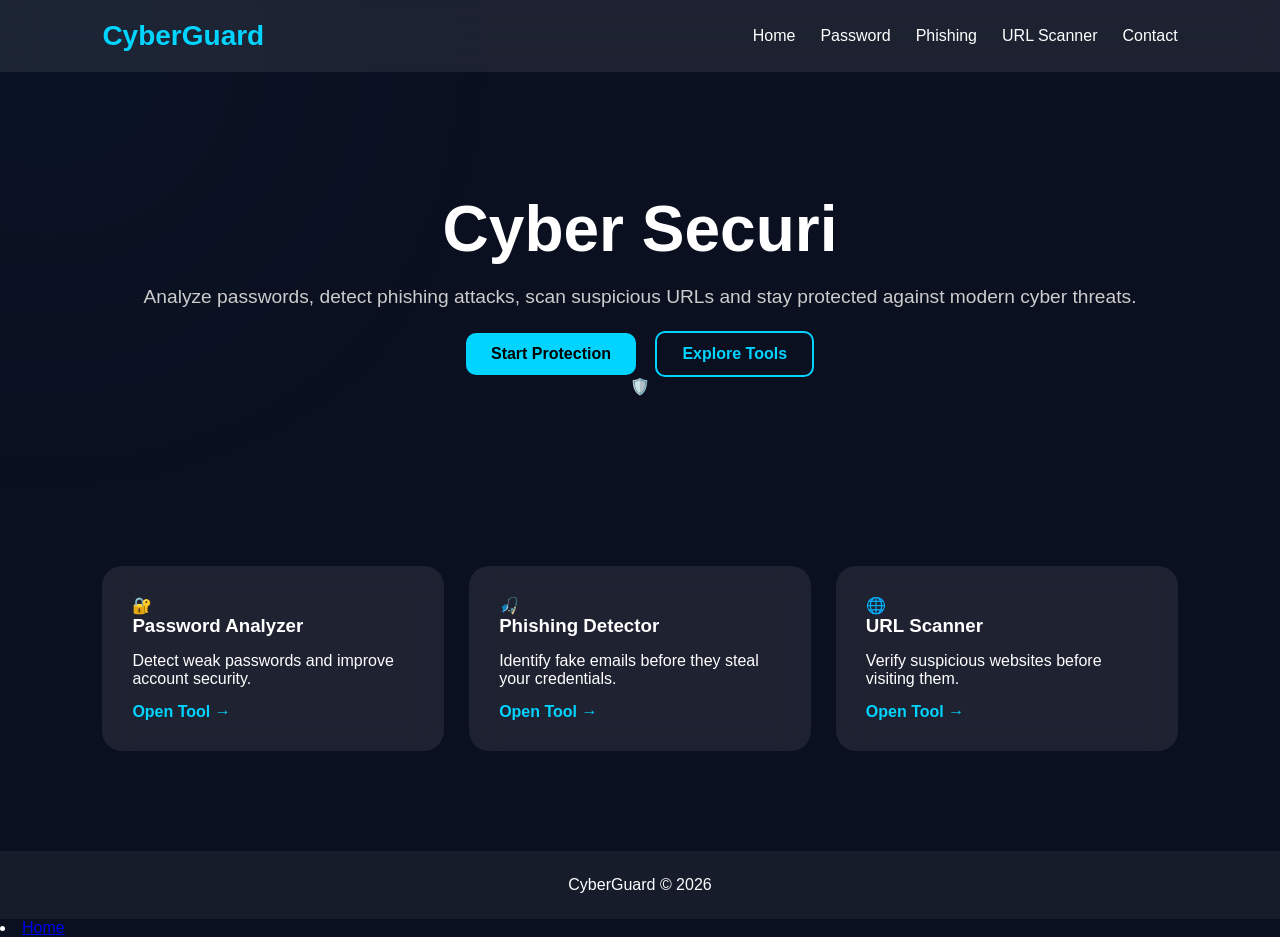
<file: index.html>
<!DOCTYPE html>
<html lang="en">
<head>
<meta charset="UTF-8">
<meta name="viewport" content="width=device-width, initial-scale=1.0">
<title>CyberGuard</title>

<link rel="stylesheet" href="style.css">
</head>

<body>

<nav>

<div class="logo">CyberGuard</div>

<ul>
<li><a href="index.html">Home</a></li>
<li><a href="password.html">Password</a></li>
<li><a href="pishing.html">Phishing</a></li>
<li><a href="url.html">URL Scanner</a></li>
<li><a href="contect.html">Contact</a></li>
</ul>

</nav>

<section class="hero">

<div class="hero-left">

<h1>
Protect Your
<span>Digital World</span>
</h1>

<p>
Analyze passwords, detect phishing attacks, scan suspicious URLs and stay protected against modern cyber threats.
</p>

<div class="hero-buttons">

<a href="password.html" class="btn">
Start Protection
</a>

<a href="#features" class="btn2">
Explore Tools
</a>

</div>

</div>

<div class="hero-right">

<div class="cyber-circle">

<div class="scan-line"></div>

🛡️

</div>

</div>

</section>


<section class="features" id="features">

<div class="card">

<div class="icon">🔐</div>

<h3>Password Analyzer</h3>

<p>
Detect weak passwords and improve account security.
</p>

<a href="password.html">
Open Tool →
</a>

</div>

<div class="card">

<div class="icon">🎣</div>

<h3>Phishing Detector</h3>

<p>
Identify fake emails before they steal your credentials.
</p>

<a href="phishing.html">
Open Tool →
</a>

</div>

<div class="card">

<div class="icon">🌐</div>

<h3>URL Scanner</h3>

<p>
Verify suspicious websites before visiting them.
</p>

<a href="url.html">
Open Tool →
</a>

</div>

</section>

<footer>
CyberGuard © 2026
</footer>

<script src="script.js"></script>


</body>
</html>
<div class="background">

<span></span>
<span></span>
<span></span>
<span></span>
<span></span>
<span></span>

</div><li><a href="index.html" class="active">Home</a></li>
</file>
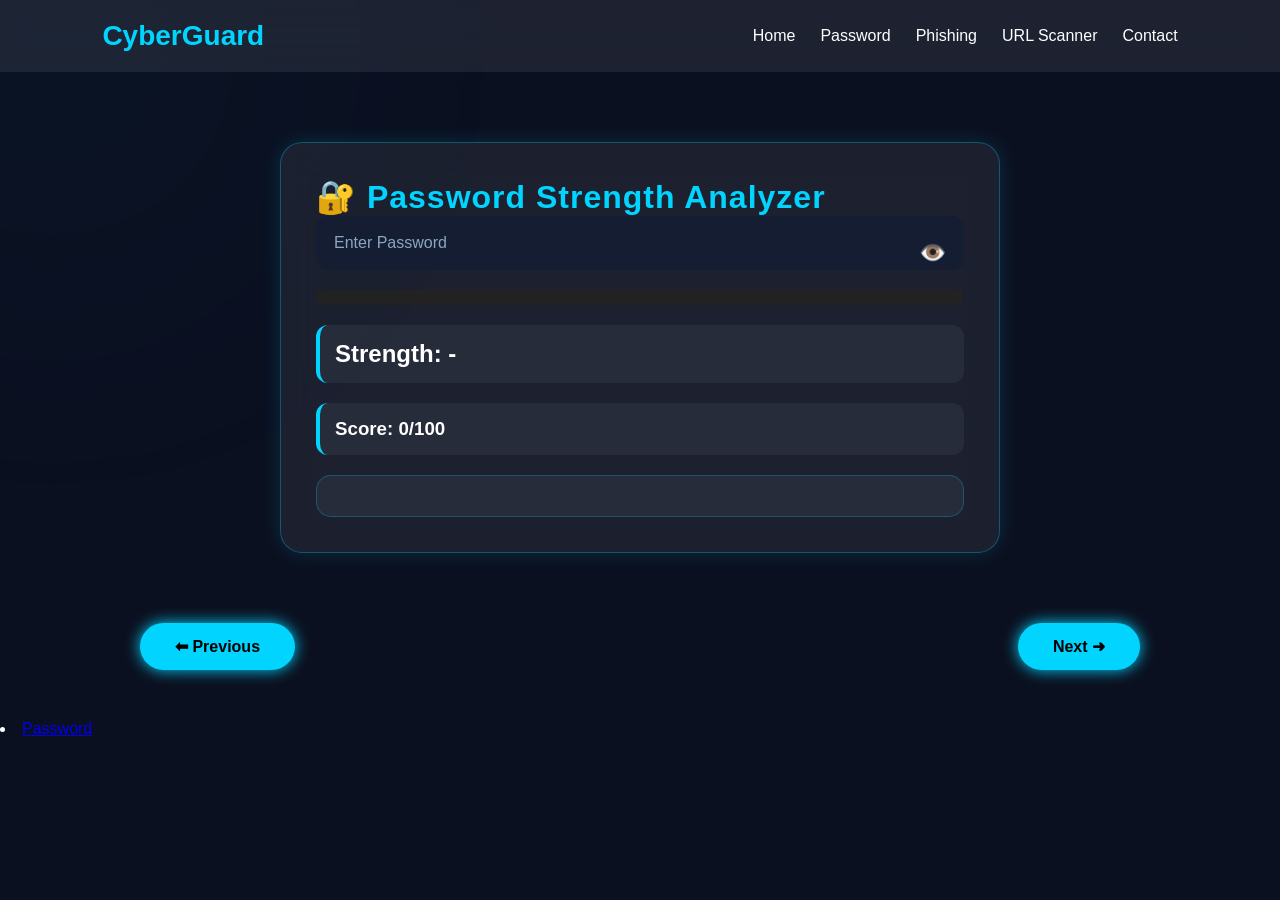
<file: password.html>
<!DOCTYPE html>
<html lang="en">
<head>
<meta charset="UTF-8">
<meta name="viewport" content="width=device-width, initial-scale=1.0">
<title>Password Analyzer - CyberGuard</title>

<link rel="stylesheet" href="style.css">
</head>

<body>

<nav>
<div class="logo">CyberGuard</div>

<ul>
<li><a href="index.html">Home</a></li>
<li><a href="password.html">Password</a></li>
<li><a href="phishing.html">Phishing</a></li>
<li><a href="url.html">URL Scanner</a></li>
<li><a href="contact.html">Contact</a></li>
</ul>
</nav>

<div class="tool-container">

<h1>🔐 Password Strength Analyzer</h1>

<div class="password-box">

<input
type="password"
id="password"
placeholder="Enter Password"
onkeyup="checkPassword()">

<span id="togglePassword">
👁️
</span>

</div>

<div class="meter">
<div id="strengthBar"></div>
</div>

<h2 id="strengthText">Strength: -</h2>

<h3 id="score">Score: 0/100</h3>

<div id="suggestions"></div>

</div>

<script src="password.js"></script>
<div class="page-navigation">
    <a href="index.html" class="nav-btn">⬅ Previous</a>
    <a href="phishing.html" class="nav-btn">Next ➜</a>
</div>
</body>
</html><div class="loader" id="loader"></div><li><a href="password.html" class="active">Password</a></li>
</file>
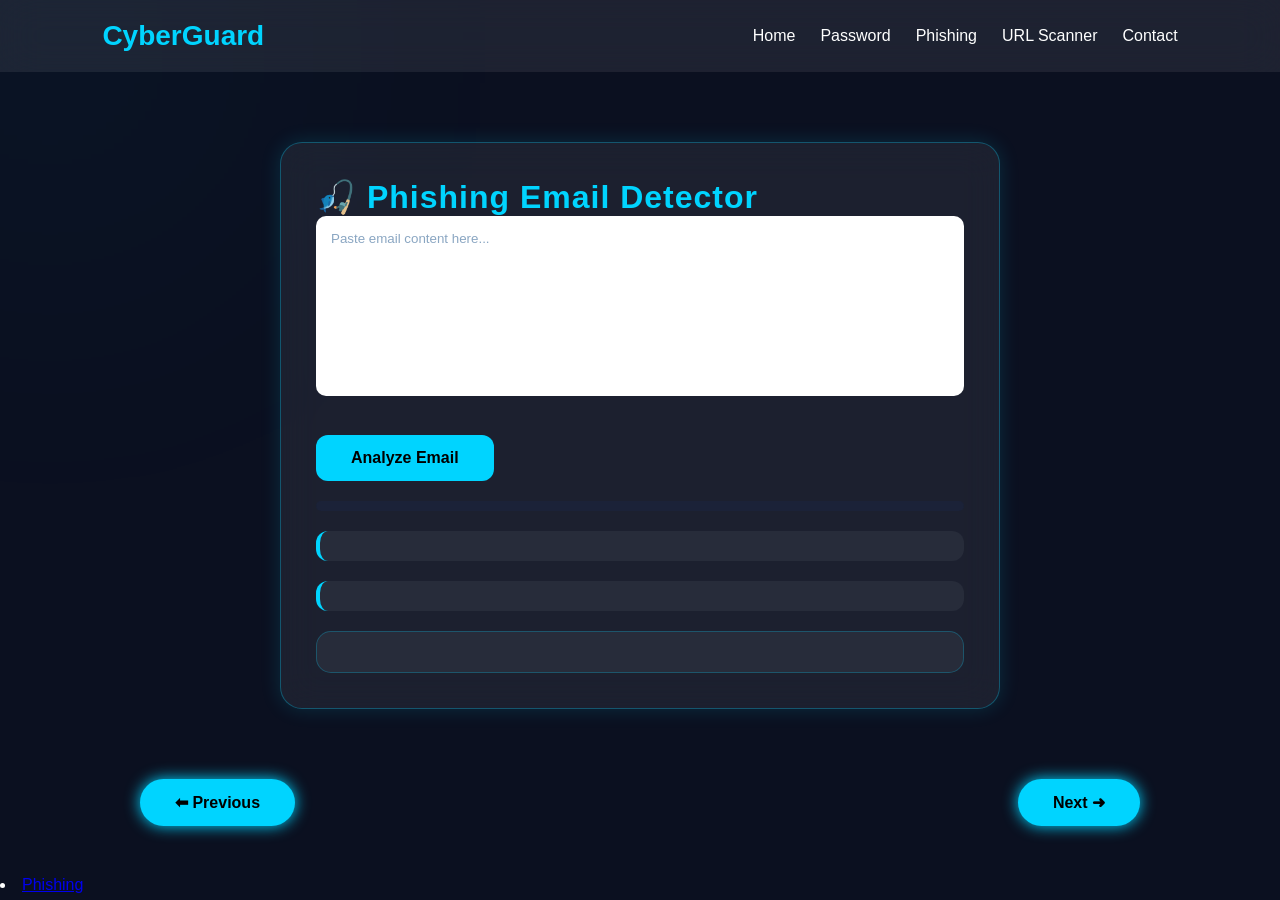
<file: phishing.html>
<!DOCTYPE html>
<html lang="en">
<head>
<meta charset="UTF-8">
<meta name="viewport" content="width=device-width, initial-scale=1.0">
<title>Phishing Detector - CyberGuard</title>

<link rel="stylesheet" href="style.css">
</head>

<body>

<nav>
<div class="logo">CyberGuard</div>

<ul>
<li><a href="index.html">Home</a></li>
<li><a href="password.html">Password</a></li>
<li><a href="phishing.html">Phishing</a></li>
<li><a href="url.html">URL Scanner</a></li>
<li><a href="contact.html">Contact</a></li>
</ul>
</nav>

<div class="tool-container">

<h1>🎣 Phishing Email Detector</h1>

<textarea
id="emailText"
rows="10"
placeholder="Paste email content here...">
</textarea>

<button onclick="analyzeEmail()">
Analyze Email
</button>
<div class="scan-progress">

    <div id="scanBar"></div>

</div>
<h2 id="riskLevel"></h2>

<h3 id="riskScore"></h3>

<div id="warningWords"></div>

</div>

<script src="phishing.js"></script>
<div class="page-navigation">
    <a href="password.html" class="nav-btn">⬅ Previous</a>
    <a href="url.html" class="nav-btn">Next ➜</a>
</div>
</body>
</html><div class="loader" id="loader"></div><li><a href="phishing.html" class="active">Phishing</a></li>
</file>
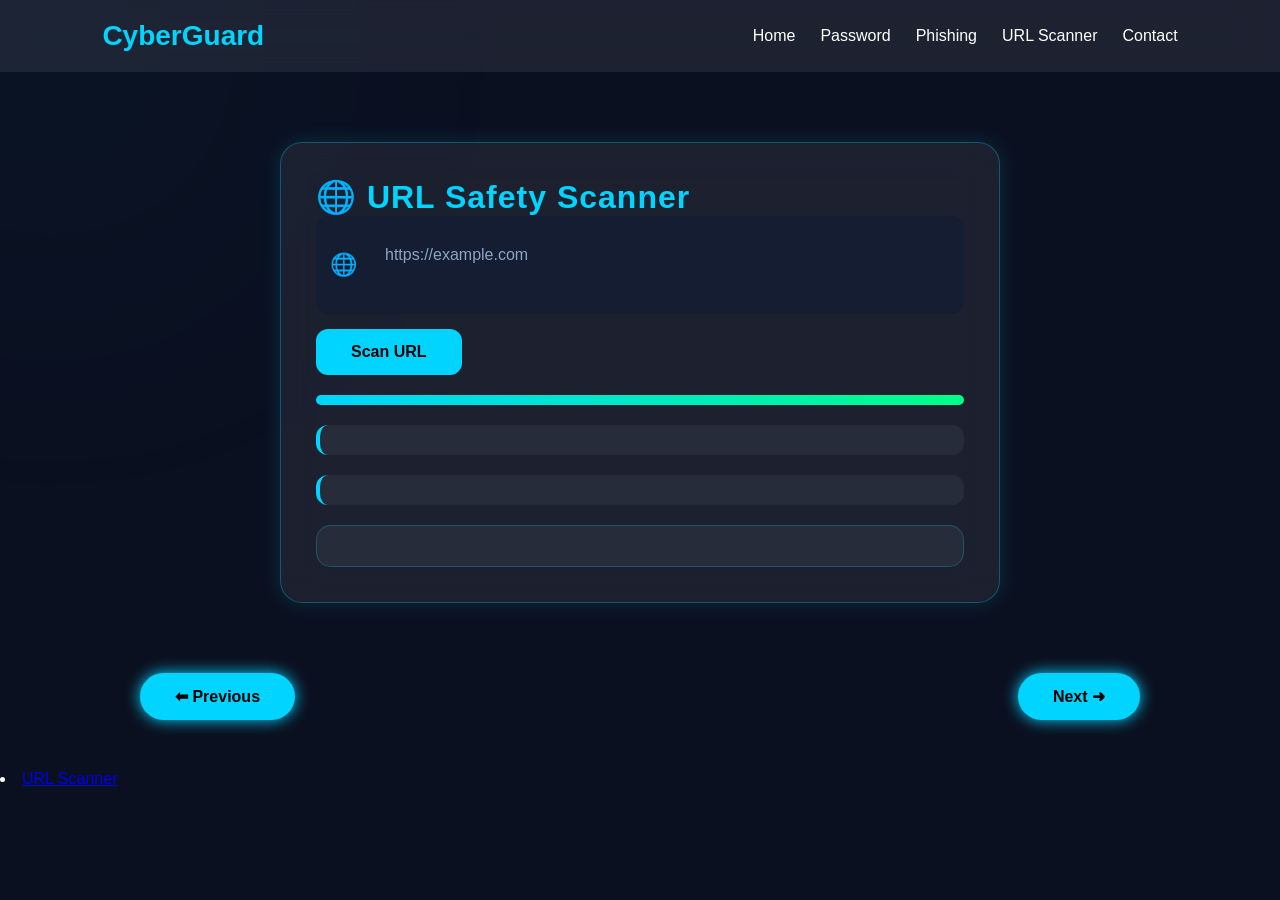
<file: url.html>
<!DOCTYPE html>
<html lang="en">
<head>
<meta charset="UTF-8">
<meta name="viewport" content="width=device-width, initial-scale=1.0">
<title>URL Safety Scanner - CyberGuard</title>

<link rel="stylesheet" href="style.css">
</head>

<body>

<nav>
<div class="logo">CyberGuard</div>

<ul>
<li><a href="index.html">Home</a></li>
<li><a href="password.html">Password</a></li>
<li><a href="phishing.html">Phishing</a></li>
<li><a href="url.html">URL Scanner</a></li>
<li><a href="contact.html">Contact</a></li>
</ul>
</nav>

<div class="tool-container">

<h1>🌐 URL Safety Scanner</h1>

<div class="browser-bar">

<span class="browser-icon">🌐</span>

<input
type="text"
id="urlInput"
placeholder="https://example.com">

</div>

<button onclick="scanURL()">
Scan URL
</button>
<div class="scan-progress">

<div id="urlScanBar"></div>

</div>
<h2 id="urlStatus"></h2>

<h3 id="urlScore"></h3>

<div id="urlReport"></div>

</div>

<script src="url.js"></script>
<div class="page-navigation">
    <a href="phishing.html" class="nav-btn">⬅ Previous</a>
    <a href="contact.html" class="nav-btn">Next ➜</a>
</div>
</body>
</html><div class="loader" id="loader"></div><li><a href="url.html" class="active">URL Scanner</a></li>
</file>
<file: style.css>
*{
    margin:0;
    padding:0;
    box-sizing:border-box;
    font-family:'Segoe UI',sans-serif;
}

body{
    background:#0B1020;
    color:white;
    min-height:100vh;
}

nav{
    display:flex;
    justify-content:space-between;
    align-items:center;
    padding:20px 8%;
    background:rgba(255,255,255,0.08);
    backdrop-filter:blur(20px);
    position:sticky;
    top:0;
}

.logo{
    font-size:28px;
    font-weight:bold;
    color:#00D4FF;
}

nav ul{
    display:flex;
    list-style:none;
}

nav ul li{
    margin-left:25px;
}

nav ul li a{
    text-decoration:none;
    color:white;
    transition:.3s;
}

nav ul li a{

position:relative;

}

nav ul li a::after{

content:"";

position:absolute;

left:0;

bottom:-5px;

width:0;

height:2px;

background:#00D4FF;

transition:.3s;

}

nav ul li a:hover::after{

width:100%;

}

nav ul li a:hover{

color:#00D4FF;

}

.hero{
    text-align:center;
    padding:120px 20px;
}

.hero h1{
    font-size:4rem;
    margin-bottom:20px;
}

.hero p{
    color:#ccc;
    font-size:1.2rem;
}

.btn{
    display:inline-block;
    margin-top:25px;
    background:#00D4FF;
    color:#000;
    padding:12px 25px;
    border-radius:10px;
    text-decoration:none;
    font-weight:bold;
}

.features{
    display:grid;
    grid-template-columns:repeat(auto-fit,minmax(280px,1fr));
    gap:25px;
    padding:50px 8%;
}

.card{
    background:rgba(255,255,255,0.08);
    backdrop-filter:blur(15px);
    border-radius:20px;
    padding:30px;
    transition:.4s;
}

.card:hover{
    transform:translateY(-10px);
    box-shadow:0 0 25px #00D4FF;
}

.card h3{
    margin-bottom:15px;
}

footer{
    text-align:center;
    padding:25px;
    margin-top:50px;
    background:rgba(255,255,255,0.05);
}.tool-container{

    width:90%;
    max-width:720px;

    margin:70px auto;

    padding:35px;

    border-radius:22px;

    background:rgba(255,255,255,.07);

    backdrop-filter:blur(18px);

    border:1px solid rgba(0,212,255,.3);

    box-shadow:
    0 0 20px rgba(0,212,255,.15);

    transition:.4s;

}

.tool-container:hover{

    transform:translateY(-5px);

    box-shadow:

    0 0 30px #00d4ff;

}
.tool-container input{

    width:100%;

    padding:16px;

    border-radius:12px;

    border:2px solid transparent;

    background:#151d33;

    color:white;

    font-size:16px;

    outline:none;

    transition:.3s;

    margin-bottom:20px;

}

.tool-container input:focus{

    border-color:#00D4FF;

    box-shadow:0 0 20px #00D4FF;

}


.meter{
    width:100%;
    height:15px;
    background:#222;
    border-radius:20px;
    overflow:hidden;
}

#strengthBar{
    width:0%;
    height:100%;
    transition:0.4s;
}

#strengthText,
#score{
    margin-top:20px;
}

#suggestions{
    margin-top:20px;
    color:#ccc;
}

#suggestions p{
    margin:8px 0;
}textarea{
    width:100%;
    padding:15px;
    border:none;
    outline:none;
    border-radius:10px;
    margin-bottom:20px;
    resize:none;
}

button{

    padding:14px 35px;

    background:#00D4FF;

    color:#000;

    border:none;

    border-radius:12px;

    font-size:16px;

    font-weight:bold;

    cursor:pointer;

    transition:.35s;

    margin-top:15px;

}

button:hover{

    transform:translateY(-4px);

    box-shadow:

    0 0 20px #00D4FF,

    0 0 45px #00D4FF;

}

#warningWords{
    margin-top:20px;
}

#warningWords p{
    margin:8px 0;
}.contact-card{
    text-align:center;
    padding:30px;
}

.contact-card h2{
    color:#00D4FF;
    margin-bottom:15px;
}

.contact-card p{
    font-size:18px;
}

.contact-card a{
    color:#00D4FF;
    text-decoration:none;
}

.contact-card a:hover{
    text-decoration:underline;
}.page-navigation{
    display:flex;
    justify-content:space-between;
    align-items:center;
    margin:50px auto;
    width:90%;
    max-width:1000px;
}

.nav-btn{

padding:14px 35px;

border-radius:50px;

background:#00D4FF;

color:black;

font-weight:bold;

text-decoration:none;

transition:.35s;

box-shadow:0 0 15px #00D4FF;

}

.nav-btn:hover{

transform:scale(1.08);

box-shadow:

0 0 25px #00D4FF,

0 0 40px #00D4FF;


}.btn2{
    display:inline-block;
    margin-left:15px;
    padding:12px 25px;
    background:transparent;
    color:#00D4FF;
    text-decoration:none;
    border:2px solid #00D4FF;
    border-radius:10px;
    font-weight:bold;
    transition:0.3s;
}

.btn2:hover{
    background:#00D4FF;
    color:#000;
    box-shadow:0 0 20px #00D4FF;
}

/* Feature card links */
.card a{
    display:inline-block;
    margin-top:15px;
    color:#00D4FF;
    text-decoration:none;
    font-weight:bold;
    transition:0.3s;
}

.card a:hover{
    color:#fff;
    transform:translateX(8px);
}/* ========================= */
/* PAGE ANIMATION */
/* ========================= */

body{
    animation:fadePage .6s ease;
}

@keyframes fadePage{

    from{
        opacity:0;
        transform:translateY(20px);
    }

    to{
        opacity:1;
        transform:translateY(0);
    }

}#strengthText,
#score,
#riskLevel,
#riskScore,
#urlStatus,
#urlScore{

    margin-top:20px;

    padding:15px;

    border-radius:12px;

    background:rgba(255,255,255,.05);

    border-left:4px solid #00D4FF;

    animation:fadeResult .5s;

}

@keyframes fadeResult{

from{

opacity:0;

transform:translateY(15px);

}

to{

opacity:1;

transform:translateY(0);

}

}/* ========================= */
/* LOADING SPINNER */
/* ========================= */

.loader{
    display:none;
    margin:20px auto;
    width:45px;
    height:45px;
    border:4px solid rgba(255,255,255,.2);
    border-top:4px solid #00D4FF;
    border-radius:50%;
    animation:spin .8s linear infinite;
}

@keyframes spin{
    from{
        transform:rotate(0deg);
    }
    to{
        transform:rotate(360deg);
    }
}input,
textarea{

transition:.35s;

}

input:focus,
textarea:focus{

transform:scale(1.02);

}#suggestions,
#warningWords,
#urlReport{

margin-top:20px;

padding:20px;

border-radius:15px;

background:rgba(255,255,255,.05);

border:1px solid rgba(0,212,255,.25);

}.tool-container h1{

animation:titleGlow 2s infinite alternate;

}

@keyframes titleGlow{

from{

text-shadow:0 0 10px #00D4FF;

}

to{

text-shadow:0 0 25px #00D4FF;

}

}::placeholder{

color:#8aa6c2;

}::-webkit-scrollbar{

width:8px;

}

::-webkit-scrollbar-thumb{

background:#00D4FF;

border-radius:20px;

}

::-webkit-scrollbar-track{

background:#111827;

}/* Password Box */

.password-box{

position:relative;

}

.password-box input{

padding-right:55px;

}

#togglePassword{

position:absolute;

right:18px;

top:50%;

transform:translateY(-50%);

font-size:22px;

cursor:pointer;

color:#00D4FF;

transition:.3s;

}

#togglePassword:hover{

transform:translateY(-50%) scale(1.2);

}button{

overflow:hidden;

position:relative;

}

button::after{

content:"";

position:absolute;

width:0;

height:0;

background:rgba(255,255,255,.5);

border-radius:50%;

left:50%;

top:50%;

transform:translate(-50%,-50%);

transition:.5s;

}

button:active::after{

width:300px;

height:300px;

opacity:0;

}.result-badge{

display:inline-block;

padding:8px 20px;

border-radius:50px;

font-weight:bold;

margin-top:20px;

background:#00D4FF;

color:#000;

}/* Scan Progress */

.scan-progress{

width:100%;

height:10px;

background:#1b2238;

border-radius:20px;

margin-top:20px;

overflow:hidden;

}

#scanBar{

width:0%;

height:100%;

background:linear-gradient(90deg,#00D4FF,#00ff88);

transition:1.5s;

}#urlReport{

animation:fadeReport .5s;

}

@keyframes fadeReport{

from{

opacity:0;

transform:translateY(15px);

}

to{

opacity:1;

transform:translateY(0);

}

}.browser-bar:focus-within{

border-color:#00D4FF;

box-shadow:

0 0 20px #00D4FF;

}/* ========================= */
/* Browser URL Bar */
/* ========================= */

.browser-bar{

display:flex;

align-items:center;

background:#151d33;

border-radius:12px;

padding:12px;

border:2px solid transparent;

transition:.3s;

}

.browser-bar:hover{

border-color:#00D4FF;

box-shadow:0 0 20px rgba(0,212,255,.4);

}

.browser-icon{

font-size:22px;

margin-right:12px;

color:#00D4FF;

}

.browser-bar input{

background:transparent;

border:none;

outline:none;

color:white;

width:100%;

font-size:16px;

}#urlScanBar{

width:0%;

height:10px;

background:linear-gradient(90deg,#00D4FF,#00ff88);

transition:1.5s;

}/* Active Navbar */

nav ul li a.active{

    color:#00D4FF;

    font-weight:bold;

    border-bottom:2px solid #00D4FF;

    padding-bottom:5px;

}body::before{

content:"";

position:fixed;

width:300px;

height:300px;

background:#00D4FF;

filter:blur(180px);

opacity:.08;

top:-100px;

left:-100px;

z-index:-1;

animation:moveGlow 10s infinite alternate;

}

@keyframes moveGlow{

to{

transform:translate(300px,200px);

}

}.tool-container h1{

color:#00D4FF;

letter-spacing:1px;

}
</file>
